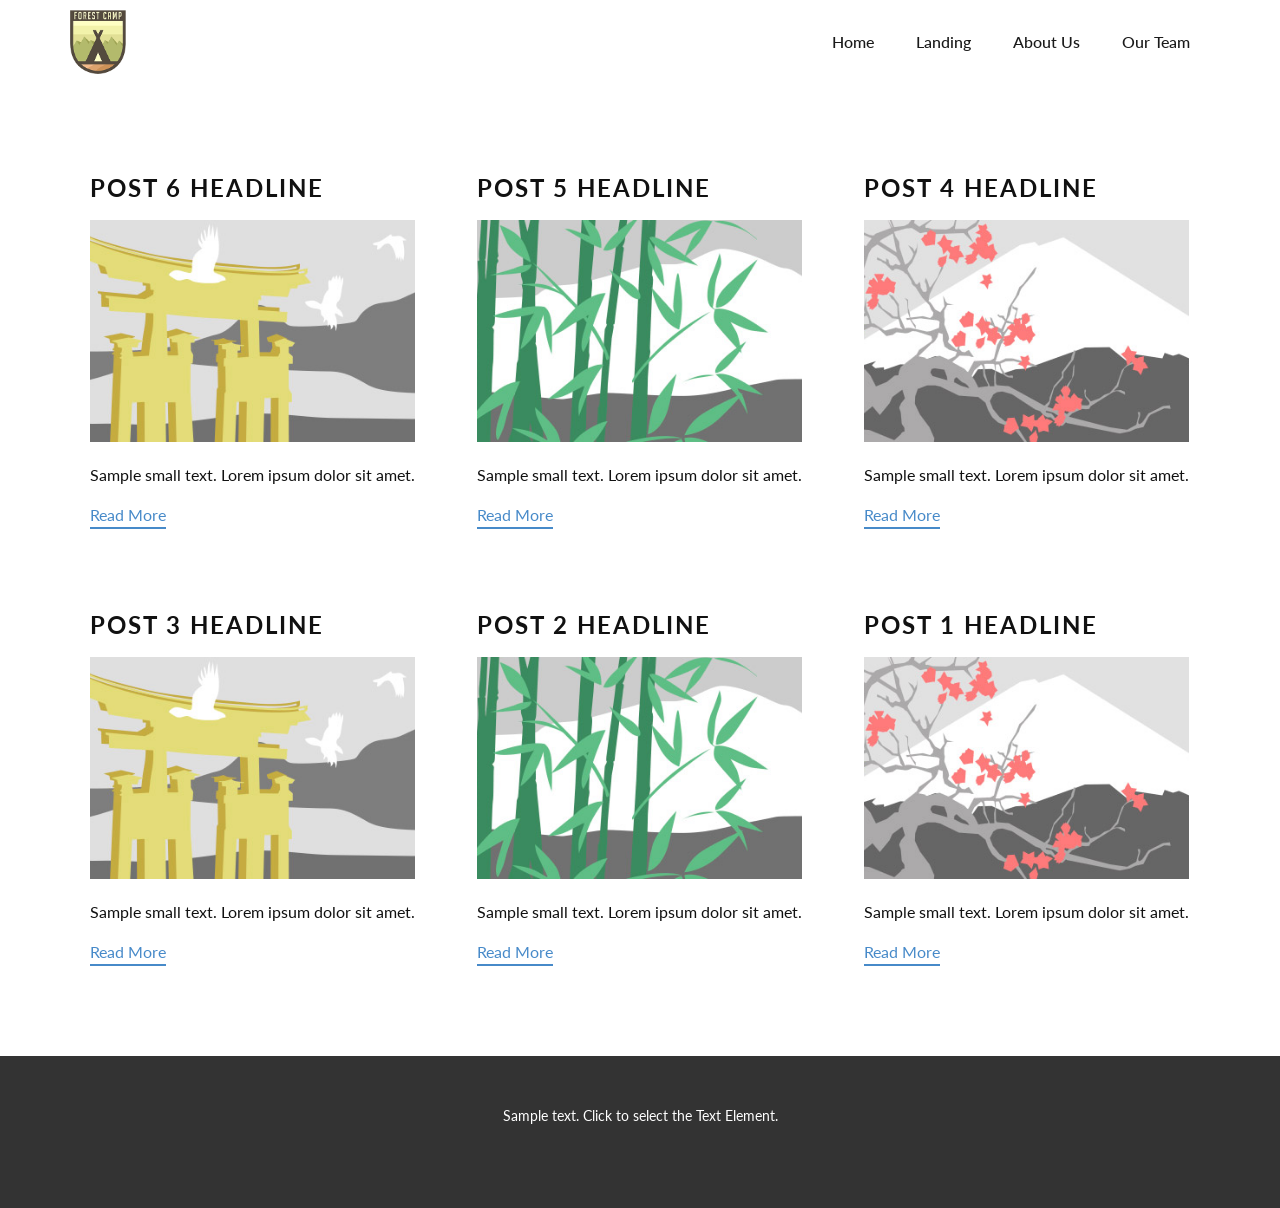
<file: blog/blog.html>
<!DOCTYPE html>
<html style="font-size: 16px;" lang="en"><head>
    <meta name="viewport" content="width=device-width, initial-scale=1.0">
    <meta charset="utf-8">
    <meta name="keywords" content="">
    <meta name="description" content="">
    <title>Blog</title>
    <link rel="stylesheet" href="../nicepage.css" media="screen">
<link rel="stylesheet" href="../Blog-Template.css" media="screen">
    <script class="u-script" type="text/javascript" src="../jquery.js" defer=""></script>
    <script class="u-script" type="text/javascript" src="../nicepage.js" defer=""></script>
    <meta name="generator" content="Nicepage 8.5.22, nicepage.com">
    
    
    
    <link id="u-page-google-font" rel="stylesheet" href="https://fonts.googleapis.com/css2?display=swap&amp;family=Playfair+Display:ital,wght@0,400;0,500;0,600;0,700;0,800;0,900;1,400;1,500;1,600;1,700;1,800;1,900&amp;family=Lato:ital,wght@0,100;0,300;0,400;0,700;0,900;1,100;1,300;1,400;1,700;1,900">
    <script type="application/ld+json">{
		"@context": "http://schema.org",
		"@type": "Organization",
		"name": "",
		"logo": "images/-.png"
}</script>
    <meta name="theme-color" content="#478ac9">
  <meta data-intl-tel-input-cdn-path="intlTelInput/"></head>
  <body data-path-to-root="../" data-include-products="false" class="u-body u-xl-mode" data-lang="en"><header class="u-clearfix u-header u-header" id="sec-c67f"><div class="u-clearfix u-sheet u-valign-middle u-sheet-1">
        <a href="#" class="u-image u-logo u-image-1" data-image-width="165" data-image-height="188">
          <img src="../images/-.png" class="u-logo-image u-logo-image-1">
        </a>
        <nav class="u-menu u-menu-one-level u-offcanvas u-menu-1" data-responsive-from="MD" role="navigation">
          <div class="menu-collapse" style="font-size: 1rem; letter-spacing: 0px; font-weight: 500;">
            <a class="u-button-style u-custom-active-color u-custom-border u-custom-border-color u-custom-borders u-custom-hover-color u-custom-left-right-menu-spacing u-custom-padding-bottom u-custom-text-active-color u-custom-text-color u-custom-text-hover-color u-custom-top-bottom-menu-spacing u-hamburger-link u-nav-link u-text-active-palette-1-base u-text-hover-palette-2-base" href="#" tabindex="-1" aria-label="Open menu" aria-controls="5447">
              <svg class="u-svg-link" viewBox="0 0 24 24"><use xlink:href="#menu-hamburger"></use></svg>
              <svg class="u-svg-content" version="1.1" id="menu-hamburger" viewBox="0 0 16 16" x="0px" y="0px" xmlns:xlink="http://www.w3.org/1999/xlink" xmlns="http://www.w3.org/2000/svg"><g><rect y="1" width="16" height="2"></rect><rect y="7" width="16" height="2"></rect><rect y="13" width="16" height="2"></rect>
</g></svg>
            </a>
          </div>
          <div class="u-custom-menu u-nav-container">
            <ul class="u-nav u-spacing-2 u-unstyled u-nav-1" role="menubar"><li class="u-nav-item" role="none"><a class="u-active-grey-5 u-button-style u-hover-grey-10 u-nav-link u-text-active-grey-90 u-text-grey-90 u-text-hover-grey-90 u-nav-link-2" href="#" tabindex="-1" role="menuitem" aria-haspopup="true" aria-expanded="false">Home</a>
</li><li class="u-nav-item" role="none"><a class="u-active-grey-5 u-button-style u-hover-grey-10 u-nav-link u-text-active-grey-90 u-text-grey-90 u-text-hover-grey-90 u-nav-link-2" href="#" tabindex="-1" role="menuitem">Landing</a>
</li><li class="u-nav-item" role="none"><a class="u-active-grey-5 u-button-style u-hover-grey-10 u-nav-link u-text-active-grey-90 u-text-grey-90 u-text-hover-grey-90 u-nav-link-2" href="#" tabindex="-1" role="menuitem">About Us</a>
</li><li class="u-nav-item" role="none"><a class="u-active-grey-5 u-button-style u-hover-grey-10 u-nav-link u-text-active-grey-90 u-text-grey-90 u-text-hover-grey-90 u-nav-link-2" href="#" tabindex="-1" role="menuitem">Our Team</a>
</li></ul>
          </div>
          <div class="u-custom-menu u-nav-container-collapse" id="5447" role="region" aria-label="Menu panel">
            <div class="u-black u-container-style u-inner-container-layout u-opacity u-opacity-95 u-sidenav">
              <div class="u-inner-container-layout u-sidenav-overflow">
                <div class="u-menu-close" tabindex="-1" aria-label="Close menu"></div>
                <ul class="u-align-center u-nav u-popupmenu-items u-unstyled u-nav-2"><li class="u-nav-item"><a class="u-button-style u-nav-link" href="#">Home</a>
</li><li class="u-nav-item"><a class="u-button-style u-nav-link" href="#">Landing</a>
</li><li class="u-nav-item"><a class="u-button-style u-nav-link" href="#">About Us</a>
</li><li class="u-nav-item"><a class="u-button-style u-nav-link" href="#">Our Team</a>
</li></ul>
              </div>
            </div>
            <div class="u-black u-menu-overlay u-opacity u-opacity-70"></div>
          </div>
          <style class="menu-style">@media (max-width: 939px) {
                    [data-responsive-from="MD"] .u-nav-container {
                        display: none;
                    }
                    [data-responsive-from="MD"] .menu-collapse {
                        display: block;
                    }
                }</style>
        </nav>
      </div></header>
    <section class="u-clearfix u-section-1" id="block-2">
      <div class="u-clearfix u-sheet u-valign-middle u-sheet-1"><!--blog--><!--blog_options_json--><!--{"type":"Recent","source":"","tags":"","count":""}--><!--/blog_options_json-->
        <div class="u-blog u-expanded-width u-repeater u-repeater-1" data-blog-id="blog-1"><!--blog_post-->
          <div class="u-blog-post u-container-style u-repeater-item u-white u-repeater-item-1">
            <div class="u-container-layout u-similar-container u-valign-top u-container-layout-1"><!--blog_post_header-->
              <h4 class="u-blog-control u-text u-text-1">
                <a class="u-post-header-link" href="../blog/post-5.html">Post 6 Headline</a>
              </h4><!--/blog_post_header--><!--blog_post_image-->
              <img alt="" class="u-blog-control u-expanded-width u-image u-image-default u-image-1" src="../images/8ad73f3c.jpeg" data-href="../blog/post-5.html"><!--/blog_post_image--><!--blog_post_content-->
              <div class="u-blog-control u-post-content u-text u-text-2 fr-view">Sample small text. Lorem ipsum dolor sit amet.</div><!--/blog_post_content--><!--blog_post_readmore-->
              <a href="../blog/post-5.html" class="u-blog-control u-border-2 u-border-palette-1-base u-btn u-btn-rectangle u-button-style u-none u-btn-1"><!--blog_post_readmore_content--><!--options_json--><!--{"content":"","defaultValue":"Read More"}--><!--/options_json-->Read More<!--/blog_post_readmore_content--></a><!--/blog_post_readmore-->
            </div>
          </div><div class="u-blog-post u-container-style u-repeater-item u-video-cover u-white">
            <div class="u-container-layout u-similar-container u-valign-top u-container-layout-2"><!--blog_post_header-->
              <h4 class="u-blog-control u-text u-text-3">
                <a class="u-post-header-link" href="../blog/post-4.html">Post 5 Headline</a>
              </h4><!--/blog_post_header--><!--blog_post_image-->
              <img alt="" class="u-blog-control u-expanded-width u-image u-image-default u-image-2" src="../images/68f64b9d.jpeg" data-href="../blog/post-4.html"><!--/blog_post_image--><!--blog_post_content-->
              <div class="u-blog-control u-post-content u-text u-text-4 fr-view">Sample small text. Lorem ipsum dolor sit amet.</div><!--/blog_post_content--><!--blog_post_readmore-->
              <a href="../blog/post-4.html" class="u-blog-control u-border-2 u-border-palette-1-base u-btn u-btn-rectangle u-button-style u-none u-btn-2"><!--blog_post_readmore_content--><!--options_json--><!--{"content":"","defaultValue":"Read More"}--><!--/options_json-->Read More<!--/blog_post_readmore_content--></a><!--/blog_post_readmore-->
            </div>
          </div><div class="u-blog-post u-container-style u-repeater-item u-video-cover u-white">
            <div class="u-container-layout u-similar-container u-valign-top u-container-layout-3"><!--blog_post_header-->
              <h4 class="u-blog-control u-text u-text-5">
                <a class="u-post-header-link" href="../blog/post-3.html">Post 4 Headline</a>
              </h4><!--/blog_post_header--><!--blog_post_image-->
              <img alt="" class="u-blog-control u-expanded-width u-image u-image-default u-image-3" src="../images/0fd3416c.jpeg" data-href="../blog/post-3.html"><!--/blog_post_image--><!--blog_post_content-->
              <div class="u-blog-control u-post-content u-text u-text-6 fr-view">Sample small text. Lorem ipsum dolor sit amet.</div><!--/blog_post_content--><!--blog_post_readmore-->
              <a href="../blog/post-3.html" class="u-blog-control u-border-2 u-border-palette-1-base u-btn u-btn-rectangle u-button-style u-none u-btn-3"><!--blog_post_readmore_content--><!--options_json--><!--{"content":"","defaultValue":"Read More"}--><!--/options_json-->Read More<!--/blog_post_readmore_content--></a><!--/blog_post_readmore-->
            </div>
          </div><div class="u-blog-post u-container-style u-repeater-item u-white u-repeater-item-1">
            <div class="u-container-layout u-similar-container u-valign-top u-container-layout-1"><!--blog_post_header-->
              <h4 class="u-blog-control u-text u-text-1">
                <a class="u-post-header-link" href="../blog/post-2.html">Post 3 Headline</a>
              </h4><!--/blog_post_header--><!--blog_post_image-->
              <img alt="" class="u-blog-control u-expanded-width u-image u-image-default u-image-1" src="../images/8ad73f3c.jpeg" data-href="../blog/post-2.html"><!--/blog_post_image--><!--blog_post_content-->
              <div class="u-blog-control u-post-content u-text u-text-2 fr-view">Sample small text. Lorem ipsum dolor sit amet.</div><!--/blog_post_content--><!--blog_post_readmore-->
              <a href="../blog/post-2.html" class="u-blog-control u-border-2 u-border-palette-1-base u-btn u-btn-rectangle u-button-style u-none u-btn-1"><!--blog_post_readmore_content--><!--options_json--><!--{"content":"","defaultValue":"Read More"}--><!--/options_json-->Read More<!--/blog_post_readmore_content--></a><!--/blog_post_readmore-->
            </div>
          </div><div class="u-blog-post u-container-style u-repeater-item u-video-cover u-white">
            <div class="u-container-layout u-similar-container u-valign-top u-container-layout-2"><!--blog_post_header-->
              <h4 class="u-blog-control u-text u-text-3">
                <a class="u-post-header-link" href="../blog/post-1.html">Post 2 Headline</a>
              </h4><!--/blog_post_header--><!--blog_post_image-->
              <img alt="" class="u-blog-control u-expanded-width u-image u-image-default u-image-2" src="../images/68f64b9d.jpeg" data-href="../blog/post-1.html"><!--/blog_post_image--><!--blog_post_content-->
              <div class="u-blog-control u-post-content u-text u-text-4 fr-view">Sample small text. Lorem ipsum dolor sit amet.</div><!--/blog_post_content--><!--blog_post_readmore-->
              <a href="../blog/post-1.html" class="u-blog-control u-border-2 u-border-palette-1-base u-btn u-btn-rectangle u-button-style u-none u-btn-2"><!--blog_post_readmore_content--><!--options_json--><!--{"content":"","defaultValue":"Read More"}--><!--/options_json-->Read More<!--/blog_post_readmore_content--></a><!--/blog_post_readmore-->
            </div>
          </div><div class="u-blog-post u-container-style u-repeater-item u-video-cover u-white">
            <div class="u-container-layout u-similar-container u-valign-top u-container-layout-3"><!--blog_post_header-->
              <h4 class="u-blog-control u-text u-text-5">
                <a class="u-post-header-link" href="../blog/post.html">Post 1 Headline</a>
              </h4><!--/blog_post_header--><!--blog_post_image-->
              <img alt="" class="u-blog-control u-expanded-width u-image u-image-default u-image-3" src="../images/0fd3416c.jpeg" data-href="../blog/post.html"><!--/blog_post_image--><!--blog_post_content-->
              <div class="u-blog-control u-post-content u-text u-text-6 fr-view">Sample small text. Lorem ipsum dolor sit amet.</div><!--/blog_post_content--><!--blog_post_readmore-->
              <a href="../blog/post.html" class="u-blog-control u-border-2 u-border-palette-1-base u-btn u-btn-rectangle u-button-style u-none u-btn-3"><!--blog_post_readmore_content--><!--options_json--><!--{"content":"","defaultValue":"Read More"}--><!--/options_json-->Read More<!--/blog_post_readmore_content--></a><!--/blog_post_readmore-->
            </div>
          </div><!--/blog_post--><!--blog_post-->
          <!--/blog_post--><!--blog_post-->
          <!--/blog_post-->
        </div><!--/blog-->
      </div>
    </section>
    
    
    
    <footer class="u-align-center u-clearfix u-container-align-center u-footer u-grey-80 u-footer" id="sec-b7f2"><div class="u-clearfix u-sheet u-sheet-1">
        <p class="u-small-text u-text u-text-variant u-text-1">Sample text. Click to select the Text Element.</p>
      </div></footer>
    <section class="u-backlink u-clearfix u-grey-80"></section>
  
</body></html>
</file>
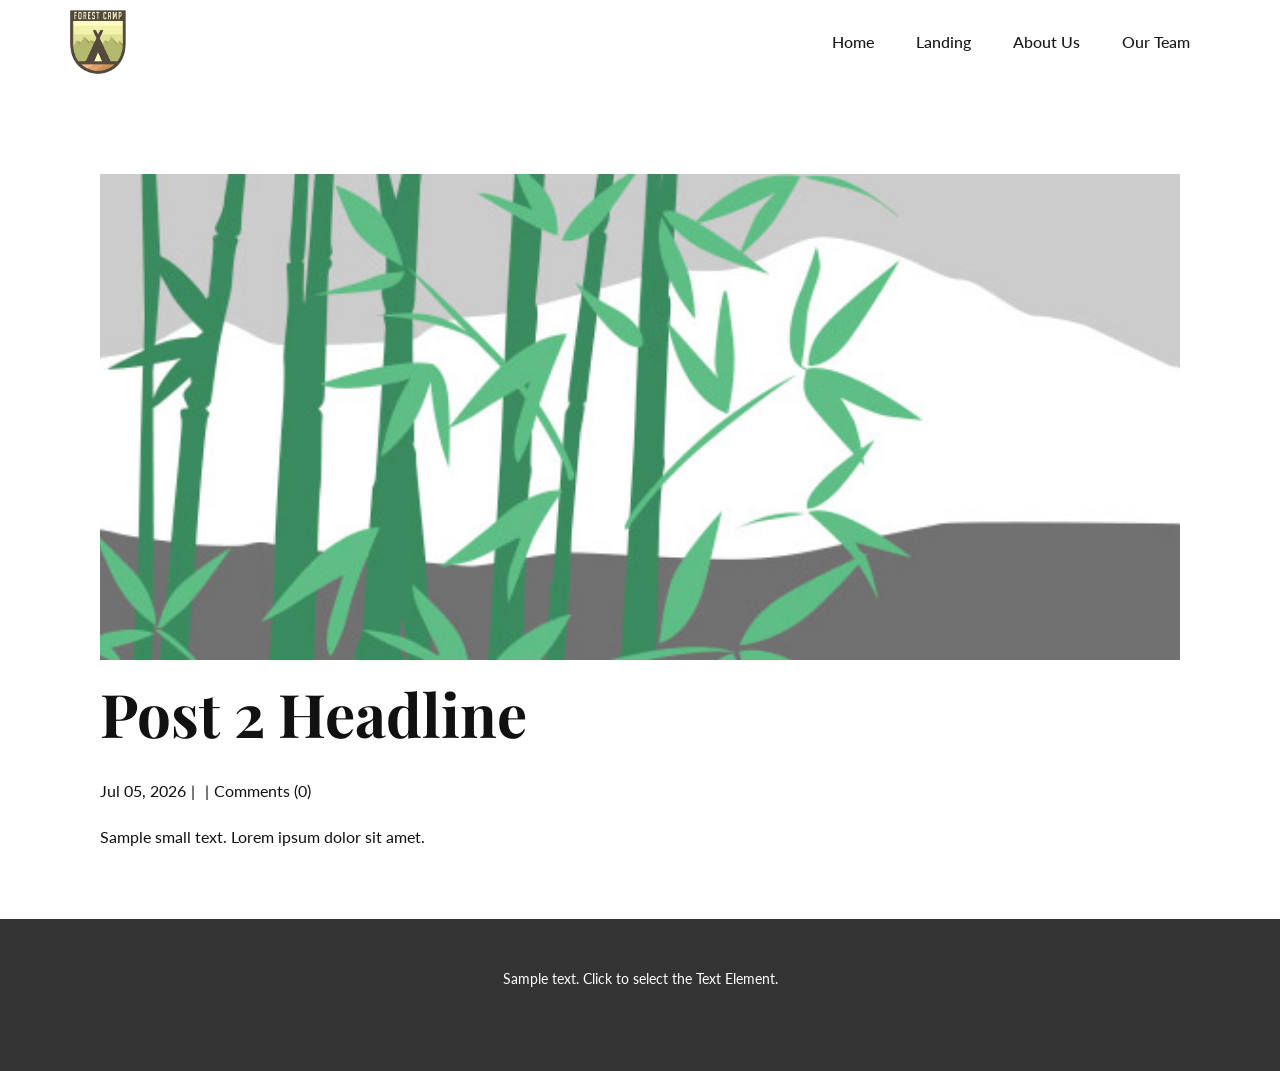
<file: blog/post-1.html>
<!DOCTYPE html>
<html style="font-size: 16px;" lang="en"><head>
    <meta name="viewport" content="width=device-width, initial-scale=1.0">
    <meta charset="utf-8">
    <meta name="keywords" content="Post 1 Headline">
    <meta name="description" content="">
    <title>Post 2 Headline</title>
    <link rel="stylesheet" href="../nicepage.css" media="screen">
<link rel="stylesheet" href="../Post-Template.css" media="screen">
    <script class="u-script" type="text/javascript" src="../jquery.js" defer=""></script>
    <script class="u-script" type="text/javascript" src="../nicepage.js" defer=""></script>
    <meta name="generator" content="Nicepage 8.5.22, nicepage.com">
    
    
    
    <link id="u-page-google-font" rel="stylesheet" href="https://fonts.googleapis.com/css2?display=swap&amp;family=Playfair+Display:ital,wght@0,400;0,500;0,600;0,700;0,800;0,900;1,400;1,500;1,600;1,700;1,800;1,900&amp;family=Lato:ital,wght@0,100;0,300;0,400;0,700;0,900;1,100;1,300;1,400;1,700;1,900">
    <script type="application/ld+json">{
		"@context": "http://schema.org",
		"@type": "Organization",
		"name": "",
		"logo": "images/-.png"
}</script>
    <meta name="theme-color" content="#478ac9">
  <meta data-intl-tel-input-cdn-path="intlTelInput/"></head>
  <body data-path-to-root="./" data-include-products="false" class="u-body u-xl-mode" data-lang="en"><header class="u-clearfix u-header u-header" id="sec-c67f"><div class="u-clearfix u-sheet u-valign-middle u-sheet-1">
        <a href="#" class="u-image u-logo u-image-1" data-image-width="165" data-image-height="188">
          <img src="../images/-.png" class="u-logo-image u-logo-image-1">
        </a>
        <nav class="u-menu u-menu-one-level u-offcanvas u-menu-1" data-responsive-from="MD" role="navigation">
          <div class="menu-collapse" style="font-size: 1rem; letter-spacing: 0px; font-weight: 500;">
            <a class="u-button-style u-custom-active-color u-custom-border u-custom-border-color u-custom-borders u-custom-hover-color u-custom-left-right-menu-spacing u-custom-padding-bottom u-custom-text-active-color u-custom-text-color u-custom-text-hover-color u-custom-top-bottom-menu-spacing u-hamburger-link u-nav-link u-text-active-palette-1-base u-text-hover-palette-2-base" href="#" tabindex="-1" aria-label="Open menu" aria-controls="5447">
              <svg class="u-svg-link" viewBox="0 0 24 24"><use xlink:href="#menu-hamburger"></use></svg>
              <svg class="u-svg-content" version="1.1" id="menu-hamburger" viewBox="0 0 16 16" x="0px" y="0px" xmlns:xlink="http://www.w3.org/1999/xlink" xmlns="http://www.w3.org/2000/svg"><g><rect y="1" width="16" height="2"></rect><rect y="7" width="16" height="2"></rect><rect y="13" width="16" height="2"></rect>
</g></svg>
            </a>
          </div>
          <div class="u-custom-menu u-nav-container">
            <ul class="u-nav u-spacing-2 u-unstyled u-nav-1" role="menubar"><li class="u-nav-item" role="none"><a class="u-active-grey-5 u-button-style u-hover-grey-10 u-nav-link u-text-active-grey-90 u-text-grey-90 u-text-hover-grey-90 u-nav-link-2" href="#" tabindex="-1" role="menuitem" aria-haspopup="true" aria-expanded="false">Home</a>
</li><li class="u-nav-item" role="none"><a class="u-active-grey-5 u-button-style u-hover-grey-10 u-nav-link u-text-active-grey-90 u-text-grey-90 u-text-hover-grey-90 u-nav-link-2" href="#" tabindex="-1" role="menuitem">Landing</a>
</li><li class="u-nav-item" role="none"><a class="u-active-grey-5 u-button-style u-hover-grey-10 u-nav-link u-text-active-grey-90 u-text-grey-90 u-text-hover-grey-90 u-nav-link-2" href="#" tabindex="-1" role="menuitem">About Us</a>
</li><li class="u-nav-item" role="none"><a class="u-active-grey-5 u-button-style u-hover-grey-10 u-nav-link u-text-active-grey-90 u-text-grey-90 u-text-hover-grey-90 u-nav-link-2" href="#" tabindex="-1" role="menuitem">Our Team</a>
</li></ul>
          </div>
          <div class="u-custom-menu u-nav-container-collapse" id="5447" role="region" aria-label="Menu panel">
            <div class="u-black u-container-style u-inner-container-layout u-opacity u-opacity-95 u-sidenav">
              <div class="u-inner-container-layout u-sidenav-overflow">
                <div class="u-menu-close" tabindex="-1" aria-label="Close menu"></div>
                <ul class="u-align-center u-nav u-popupmenu-items u-unstyled u-nav-2"><li class="u-nav-item"><a class="u-button-style u-nav-link" href="#">Home</a>
</li><li class="u-nav-item"><a class="u-button-style u-nav-link" href="#">Landing</a>
</li><li class="u-nav-item"><a class="u-button-style u-nav-link" href="#">About Us</a>
</li><li class="u-nav-item"><a class="u-button-style u-nav-link" href="#">Our Team</a>
</li></ul>
              </div>
            </div>
            <div class="u-black u-menu-overlay u-opacity u-opacity-70"></div>
          </div>
          <style class="menu-style">@media (max-width: 939px) {
                    [data-responsive-from="MD"] .u-nav-container {
                        display: none;
                    }
                    [data-responsive-from="MD"] .menu-collapse {
                        display: block;
                    }
                }</style>
        </nav>
      </div></header>
    <section class="u-align-center u-clearfix u-section-1" id="block-2">
      <div class="u-clearfix u-sheet u-valign-middle-md u-valign-middle-sm u-valign-middle-xs u-sheet-1"><!--post_details--><!--post_details_options_json--><!--{"source":""}--><!--/post_details_options_json--><!--blog_post-->
        <div class="u-container-style u-expanded-width u-post-details u-post-details-1">
          <div class="u-container-layout u-valign-middle u-container-layout-1"><!--blog_post_image-->
            <img alt="" class="u-blog-control u-expanded-width u-image u-image-default u-image-1" src="../images/68f64b9d.jpeg"><!--/blog_post_image--><!--blog_post_header-->
            <h2 class="u-blog-control u-text u-text-1">Post 2 Headline</h2><!--/blog_post_header--><!--blog_post_metadata-->
            <div class="u-blog-control u-metadata u-metadata-1"><!--blog_post_metadata_date--><span class="u-meta-date u-meta-icon">Jul 05, 2026</span><!--/blog_post_metadata_date--><!--blog_post_metadata_category--><span class="u-meta-category u-meta-icon"></span><!--/blog_post_metadata_category--><!--blog_post_metadata_comments--><span class="u-meta-comments u-meta-icon"><!--blog_post_metadata_comments_content-->Comments (0)<!--/blog_post_metadata_comments_content--></span><!--/blog_post_metadata_comments-->
            </div><!--/blog_post_metadata--><!--blog_post_content-->
            <div class="u-align-justify u-blog-control u-post-content u-text u-text-2 fr-view">
  <p>Sample small text. Lorem ipsum dolor sit amet.</p>
  </div><!--/blog_post_content-->
          </div>
        </div><!--/blog_post--><!--/post_details-->
      </div>
    </section>
    
    
    
    <footer class="u-align-center u-clearfix u-container-align-center u-footer u-grey-80 u-footer" id="sec-b7f2"><div class="u-clearfix u-sheet u-sheet-1">
        <p class="u-small-text u-text u-text-variant u-text-1">Sample text. Click to select the Text Element.</p>
      </div></footer>
    <section class="u-backlink u-clearfix u-grey-80"></section>
  
</body></html>
</file>
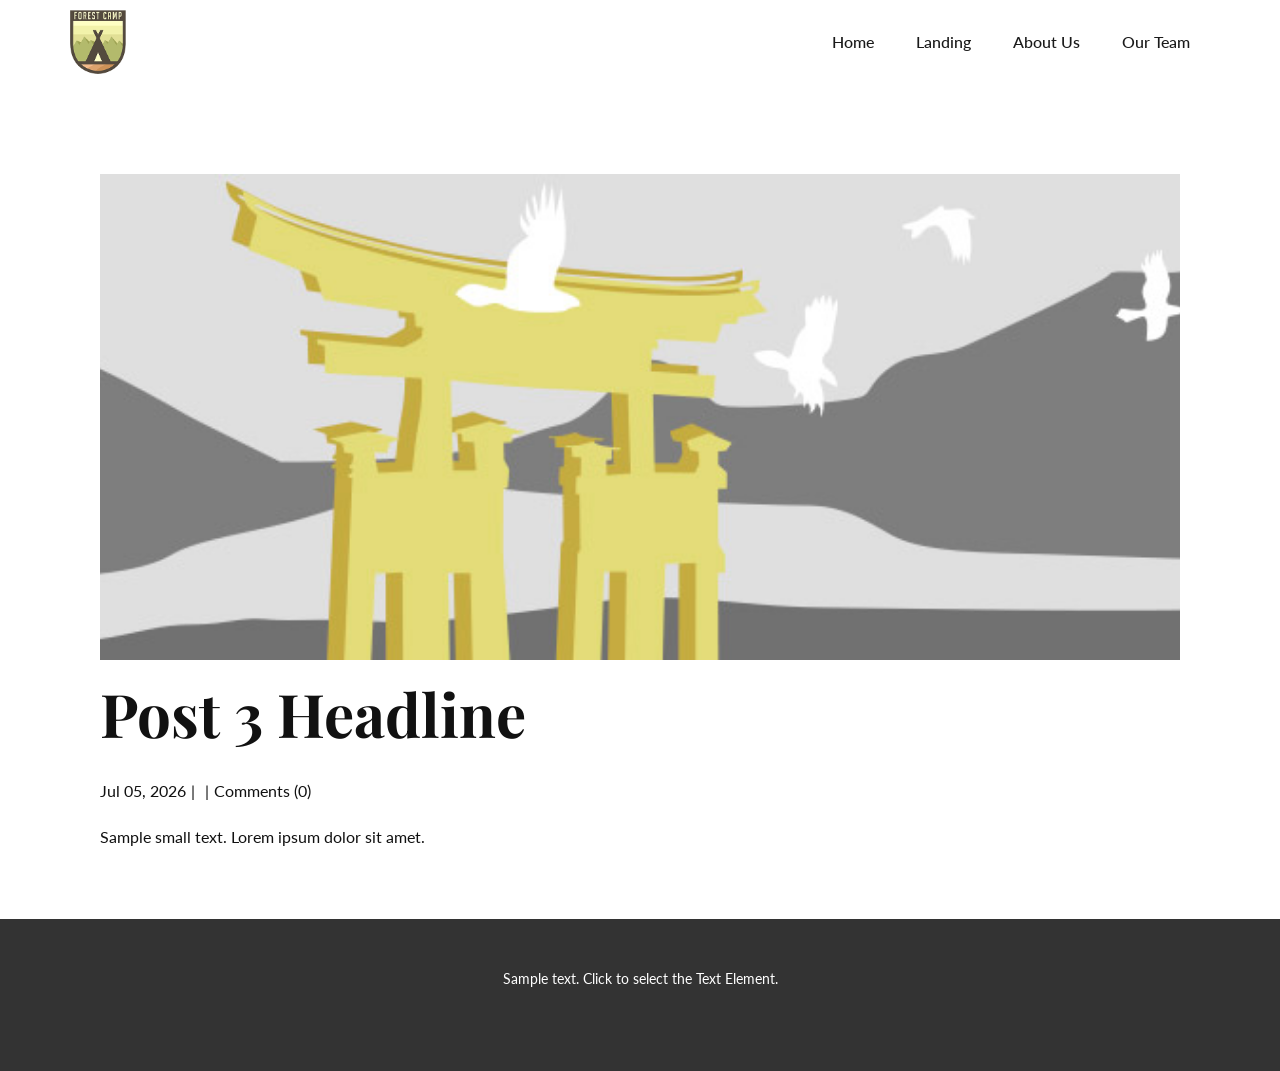
<file: blog/post-2.html>
<!DOCTYPE html>
<html style="font-size: 16px;" lang="en"><head>
    <meta name="viewport" content="width=device-width, initial-scale=1.0">
    <meta charset="utf-8">
    <meta name="keywords" content="Post 1 Headline">
    <meta name="description" content="">
    <title>Post 3 Headline</title>
    <link rel="stylesheet" href="../nicepage.css" media="screen">
<link rel="stylesheet" href="../Post-Template.css" media="screen">
    <script class="u-script" type="text/javascript" src="../jquery.js" defer=""></script>
    <script class="u-script" type="text/javascript" src="../nicepage.js" defer=""></script>
    <meta name="generator" content="Nicepage 8.5.22, nicepage.com">
    
    
    
    <link id="u-page-google-font" rel="stylesheet" href="https://fonts.googleapis.com/css2?display=swap&amp;family=Playfair+Display:ital,wght@0,400;0,500;0,600;0,700;0,800;0,900;1,400;1,500;1,600;1,700;1,800;1,900&amp;family=Lato:ital,wght@0,100;0,300;0,400;0,700;0,900;1,100;1,300;1,400;1,700;1,900">
    <script type="application/ld+json">{
		"@context": "http://schema.org",
		"@type": "Organization",
		"name": "",
		"logo": "images/-.png"
}</script>
    <meta name="theme-color" content="#478ac9">
  <meta data-intl-tel-input-cdn-path="intlTelInput/"></head>
  <body data-path-to-root="./" data-include-products="false" class="u-body u-xl-mode" data-lang="en"><header class="u-clearfix u-header u-header" id="sec-c67f"><div class="u-clearfix u-sheet u-valign-middle u-sheet-1">
        <a href="#" class="u-image u-logo u-image-1" data-image-width="165" data-image-height="188">
          <img src="../images/-.png" class="u-logo-image u-logo-image-1">
        </a>
        <nav class="u-menu u-menu-one-level u-offcanvas u-menu-1" data-responsive-from="MD" role="navigation">
          <div class="menu-collapse" style="font-size: 1rem; letter-spacing: 0px; font-weight: 500;">
            <a class="u-button-style u-custom-active-color u-custom-border u-custom-border-color u-custom-borders u-custom-hover-color u-custom-left-right-menu-spacing u-custom-padding-bottom u-custom-text-active-color u-custom-text-color u-custom-text-hover-color u-custom-top-bottom-menu-spacing u-hamburger-link u-nav-link u-text-active-palette-1-base u-text-hover-palette-2-base" href="#" tabindex="-1" aria-label="Open menu" aria-controls="5447">
              <svg class="u-svg-link" viewBox="0 0 24 24"><use xlink:href="#menu-hamburger"></use></svg>
              <svg class="u-svg-content" version="1.1" id="menu-hamburger" viewBox="0 0 16 16" x="0px" y="0px" xmlns:xlink="http://www.w3.org/1999/xlink" xmlns="http://www.w3.org/2000/svg"><g><rect y="1" width="16" height="2"></rect><rect y="7" width="16" height="2"></rect><rect y="13" width="16" height="2"></rect>
</g></svg>
            </a>
          </div>
          <div class="u-custom-menu u-nav-container">
            <ul class="u-nav u-spacing-2 u-unstyled u-nav-1" role="menubar"><li class="u-nav-item" role="none"><a class="u-active-grey-5 u-button-style u-hover-grey-10 u-nav-link u-text-active-grey-90 u-text-grey-90 u-text-hover-grey-90 u-nav-link-2" href="#" tabindex="-1" role="menuitem" aria-haspopup="true" aria-expanded="false">Home</a>
</li><li class="u-nav-item" role="none"><a class="u-active-grey-5 u-button-style u-hover-grey-10 u-nav-link u-text-active-grey-90 u-text-grey-90 u-text-hover-grey-90 u-nav-link-2" href="#" tabindex="-1" role="menuitem">Landing</a>
</li><li class="u-nav-item" role="none"><a class="u-active-grey-5 u-button-style u-hover-grey-10 u-nav-link u-text-active-grey-90 u-text-grey-90 u-text-hover-grey-90 u-nav-link-2" href="#" tabindex="-1" role="menuitem">About Us</a>
</li><li class="u-nav-item" role="none"><a class="u-active-grey-5 u-button-style u-hover-grey-10 u-nav-link u-text-active-grey-90 u-text-grey-90 u-text-hover-grey-90 u-nav-link-2" href="#" tabindex="-1" role="menuitem">Our Team</a>
</li></ul>
          </div>
          <div class="u-custom-menu u-nav-container-collapse" id="5447" role="region" aria-label="Menu panel">
            <div class="u-black u-container-style u-inner-container-layout u-opacity u-opacity-95 u-sidenav">
              <div class="u-inner-container-layout u-sidenav-overflow">
                <div class="u-menu-close" tabindex="-1" aria-label="Close menu"></div>
                <ul class="u-align-center u-nav u-popupmenu-items u-unstyled u-nav-2"><li class="u-nav-item"><a class="u-button-style u-nav-link" href="#">Home</a>
</li><li class="u-nav-item"><a class="u-button-style u-nav-link" href="#">Landing</a>
</li><li class="u-nav-item"><a class="u-button-style u-nav-link" href="#">About Us</a>
</li><li class="u-nav-item"><a class="u-button-style u-nav-link" href="#">Our Team</a>
</li></ul>
              </div>
            </div>
            <div class="u-black u-menu-overlay u-opacity u-opacity-70"></div>
          </div>
          <style class="menu-style">@media (max-width: 939px) {
                    [data-responsive-from="MD"] .u-nav-container {
                        display: none;
                    }
                    [data-responsive-from="MD"] .menu-collapse {
                        display: block;
                    }
                }</style>
        </nav>
      </div></header>
    <section class="u-align-center u-clearfix u-section-1" id="block-2">
      <div class="u-clearfix u-sheet u-valign-middle-md u-valign-middle-sm u-valign-middle-xs u-sheet-1"><!--post_details--><!--post_details_options_json--><!--{"source":""}--><!--/post_details_options_json--><!--blog_post-->
        <div class="u-container-style u-expanded-width u-post-details u-post-details-1">
          <div class="u-container-layout u-valign-middle u-container-layout-1"><!--blog_post_image-->
            <img alt="" class="u-blog-control u-expanded-width u-image u-image-default u-image-1" src="../images/8ad73f3c.jpeg"><!--/blog_post_image--><!--blog_post_header-->
            <h2 class="u-blog-control u-text u-text-1">Post 3 Headline</h2><!--/blog_post_header--><!--blog_post_metadata-->
            <div class="u-blog-control u-metadata u-metadata-1"><!--blog_post_metadata_date--><span class="u-meta-date u-meta-icon">Jul 05, 2026</span><!--/blog_post_metadata_date--><!--blog_post_metadata_category--><span class="u-meta-category u-meta-icon"></span><!--/blog_post_metadata_category--><!--blog_post_metadata_comments--><span class="u-meta-comments u-meta-icon"><!--blog_post_metadata_comments_content-->Comments (0)<!--/blog_post_metadata_comments_content--></span><!--/blog_post_metadata_comments-->
            </div><!--/blog_post_metadata--><!--blog_post_content-->
            <div class="u-align-justify u-blog-control u-post-content u-text u-text-2 fr-view">
  <p>Sample small text. Lorem ipsum dolor sit amet.</p>
  </div><!--/blog_post_content-->
          </div>
        </div><!--/blog_post--><!--/post_details-->
      </div>
    </section>
    
    
    
    <footer class="u-align-center u-clearfix u-container-align-center u-footer u-grey-80 u-footer" id="sec-b7f2"><div class="u-clearfix u-sheet u-sheet-1">
        <p class="u-small-text u-text u-text-variant u-text-1">Sample text. Click to select the Text Element.</p>
      </div></footer>
    <section class="u-backlink u-clearfix u-grey-80"></section>
  
</body></html>
</file>
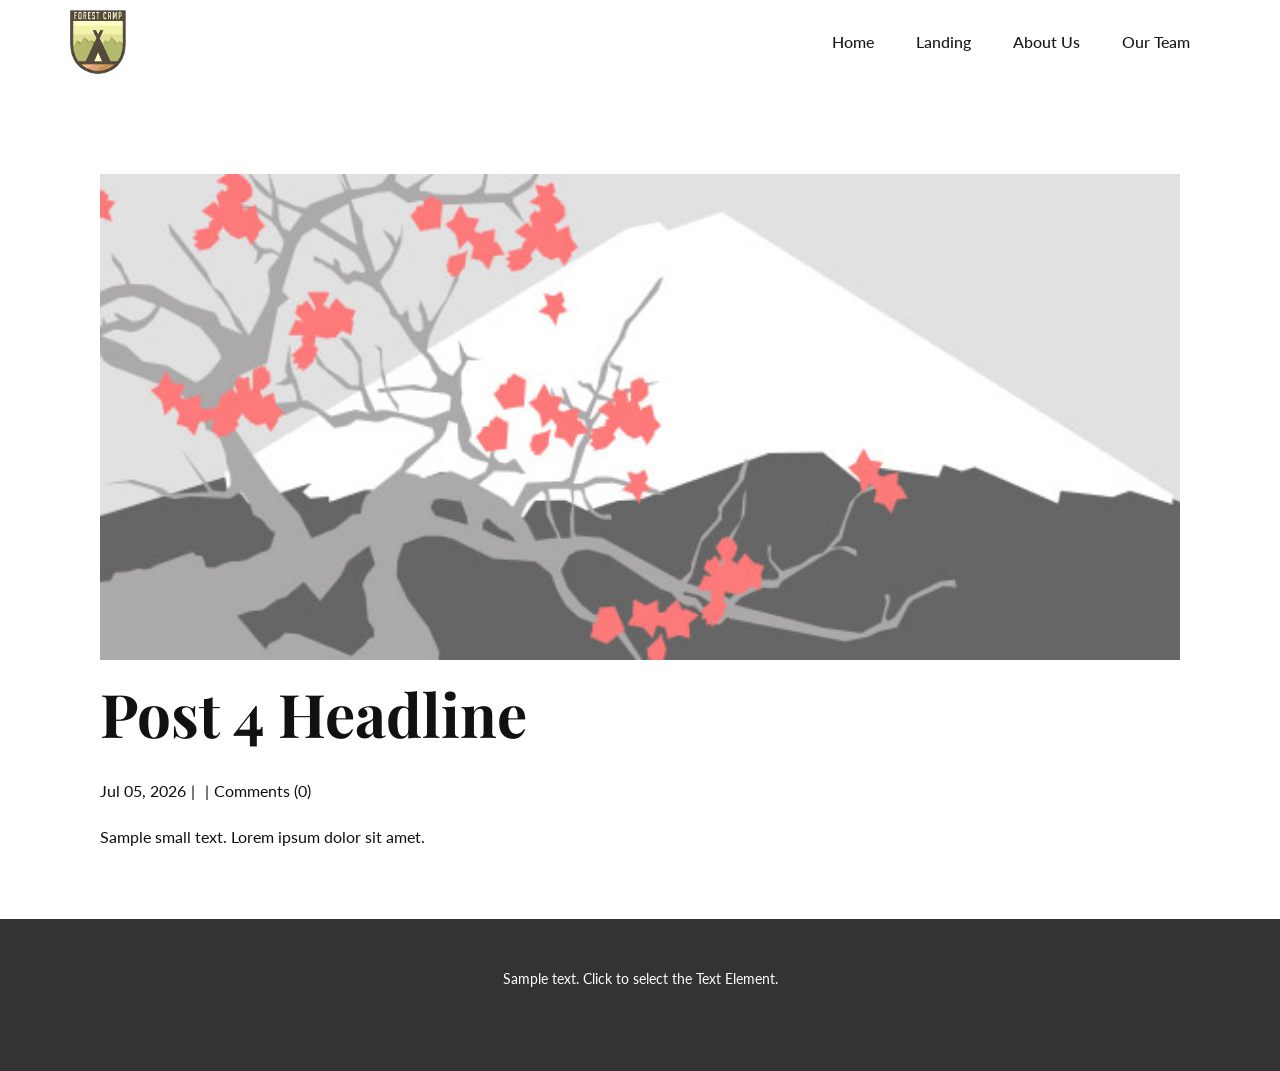
<file: blog/post-3.html>
<!DOCTYPE html>
<html style="font-size: 16px;" lang="en"><head>
    <meta name="viewport" content="width=device-width, initial-scale=1.0">
    <meta charset="utf-8">
    <meta name="keywords" content="Post 1 Headline">
    <meta name="description" content="">
    <title>Post 4 Headline</title>
    <link rel="stylesheet" href="../nicepage.css" media="screen">
<link rel="stylesheet" href="../Post-Template.css" media="screen">
    <script class="u-script" type="text/javascript" src="../jquery.js" defer=""></script>
    <script class="u-script" type="text/javascript" src="../nicepage.js" defer=""></script>
    <meta name="generator" content="Nicepage 8.5.22, nicepage.com">
    
    
    
    <link id="u-page-google-font" rel="stylesheet" href="https://fonts.googleapis.com/css2?display=swap&amp;family=Playfair+Display:ital,wght@0,400;0,500;0,600;0,700;0,800;0,900;1,400;1,500;1,600;1,700;1,800;1,900&amp;family=Lato:ital,wght@0,100;0,300;0,400;0,700;0,900;1,100;1,300;1,400;1,700;1,900">
    <script type="application/ld+json">{
		"@context": "http://schema.org",
		"@type": "Organization",
		"name": "",
		"logo": "images/-.png"
}</script>
    <meta name="theme-color" content="#478ac9">
  <meta data-intl-tel-input-cdn-path="intlTelInput/"></head>
  <body data-path-to-root="./" data-include-products="false" class="u-body u-xl-mode" data-lang="en"><header class="u-clearfix u-header u-header" id="sec-c67f"><div class="u-clearfix u-sheet u-valign-middle u-sheet-1">
        <a href="#" class="u-image u-logo u-image-1" data-image-width="165" data-image-height="188">
          <img src="../images/-.png" class="u-logo-image u-logo-image-1">
        </a>
        <nav class="u-menu u-menu-one-level u-offcanvas u-menu-1" data-responsive-from="MD" role="navigation">
          <div class="menu-collapse" style="font-size: 1rem; letter-spacing: 0px; font-weight: 500;">
            <a class="u-button-style u-custom-active-color u-custom-border u-custom-border-color u-custom-borders u-custom-hover-color u-custom-left-right-menu-spacing u-custom-padding-bottom u-custom-text-active-color u-custom-text-color u-custom-text-hover-color u-custom-top-bottom-menu-spacing u-hamburger-link u-nav-link u-text-active-palette-1-base u-text-hover-palette-2-base" href="#" tabindex="-1" aria-label="Open menu" aria-controls="5447">
              <svg class="u-svg-link" viewBox="0 0 24 24"><use xlink:href="#menu-hamburger"></use></svg>
              <svg class="u-svg-content" version="1.1" id="menu-hamburger" viewBox="0 0 16 16" x="0px" y="0px" xmlns:xlink="http://www.w3.org/1999/xlink" xmlns="http://www.w3.org/2000/svg"><g><rect y="1" width="16" height="2"></rect><rect y="7" width="16" height="2"></rect><rect y="13" width="16" height="2"></rect>
</g></svg>
            </a>
          </div>
          <div class="u-custom-menu u-nav-container">
            <ul class="u-nav u-spacing-2 u-unstyled u-nav-1" role="menubar"><li class="u-nav-item" role="none"><a class="u-active-grey-5 u-button-style u-hover-grey-10 u-nav-link u-text-active-grey-90 u-text-grey-90 u-text-hover-grey-90 u-nav-link-2" href="#" tabindex="-1" role="menuitem" aria-haspopup="true" aria-expanded="false">Home</a>
</li><li class="u-nav-item" role="none"><a class="u-active-grey-5 u-button-style u-hover-grey-10 u-nav-link u-text-active-grey-90 u-text-grey-90 u-text-hover-grey-90 u-nav-link-2" href="#" tabindex="-1" role="menuitem">Landing</a>
</li><li class="u-nav-item" role="none"><a class="u-active-grey-5 u-button-style u-hover-grey-10 u-nav-link u-text-active-grey-90 u-text-grey-90 u-text-hover-grey-90 u-nav-link-2" href="#" tabindex="-1" role="menuitem">About Us</a>
</li><li class="u-nav-item" role="none"><a class="u-active-grey-5 u-button-style u-hover-grey-10 u-nav-link u-text-active-grey-90 u-text-grey-90 u-text-hover-grey-90 u-nav-link-2" href="#" tabindex="-1" role="menuitem">Our Team</a>
</li></ul>
          </div>
          <div class="u-custom-menu u-nav-container-collapse" id="5447" role="region" aria-label="Menu panel">
            <div class="u-black u-container-style u-inner-container-layout u-opacity u-opacity-95 u-sidenav">
              <div class="u-inner-container-layout u-sidenav-overflow">
                <div class="u-menu-close" tabindex="-1" aria-label="Close menu"></div>
                <ul class="u-align-center u-nav u-popupmenu-items u-unstyled u-nav-2"><li class="u-nav-item"><a class="u-button-style u-nav-link" href="#">Home</a>
</li><li class="u-nav-item"><a class="u-button-style u-nav-link" href="#">Landing</a>
</li><li class="u-nav-item"><a class="u-button-style u-nav-link" href="#">About Us</a>
</li><li class="u-nav-item"><a class="u-button-style u-nav-link" href="#">Our Team</a>
</li></ul>
              </div>
            </div>
            <div class="u-black u-menu-overlay u-opacity u-opacity-70"></div>
          </div>
          <style class="menu-style">@media (max-width: 939px) {
                    [data-responsive-from="MD"] .u-nav-container {
                        display: none;
                    }
                    [data-responsive-from="MD"] .menu-collapse {
                        display: block;
                    }
                }</style>
        </nav>
      </div></header>
    <section class="u-align-center u-clearfix u-section-1" id="block-2">
      <div class="u-clearfix u-sheet u-valign-middle-md u-valign-middle-sm u-valign-middle-xs u-sheet-1"><!--post_details--><!--post_details_options_json--><!--{"source":""}--><!--/post_details_options_json--><!--blog_post-->
        <div class="u-container-style u-expanded-width u-post-details u-post-details-1">
          <div class="u-container-layout u-valign-middle u-container-layout-1"><!--blog_post_image-->
            <img alt="" class="u-blog-control u-expanded-width u-image u-image-default u-image-1" src="../images/0fd3416c.jpeg"><!--/blog_post_image--><!--blog_post_header-->
            <h2 class="u-blog-control u-text u-text-1">Post 4 Headline</h2><!--/blog_post_header--><!--blog_post_metadata-->
            <div class="u-blog-control u-metadata u-metadata-1"><!--blog_post_metadata_date--><span class="u-meta-date u-meta-icon">Jul 05, 2026</span><!--/blog_post_metadata_date--><!--blog_post_metadata_category--><span class="u-meta-category u-meta-icon"></span><!--/blog_post_metadata_category--><!--blog_post_metadata_comments--><span class="u-meta-comments u-meta-icon"><!--blog_post_metadata_comments_content-->Comments (0)<!--/blog_post_metadata_comments_content--></span><!--/blog_post_metadata_comments-->
            </div><!--/blog_post_metadata--><!--blog_post_content-->
            <div class="u-align-justify u-blog-control u-post-content u-text u-text-2 fr-view">
  <p>Sample small text. Lorem ipsum dolor sit amet.</p>
  </div><!--/blog_post_content-->
          </div>
        </div><!--/blog_post--><!--/post_details-->
      </div>
    </section>
    
    
    
    <footer class="u-align-center u-clearfix u-container-align-center u-footer u-grey-80 u-footer" id="sec-b7f2"><div class="u-clearfix u-sheet u-sheet-1">
        <p class="u-small-text u-text u-text-variant u-text-1">Sample text. Click to select the Text Element.</p>
      </div></footer>
    <section class="u-backlink u-clearfix u-grey-80"></section>
  
</body></html>
</file>
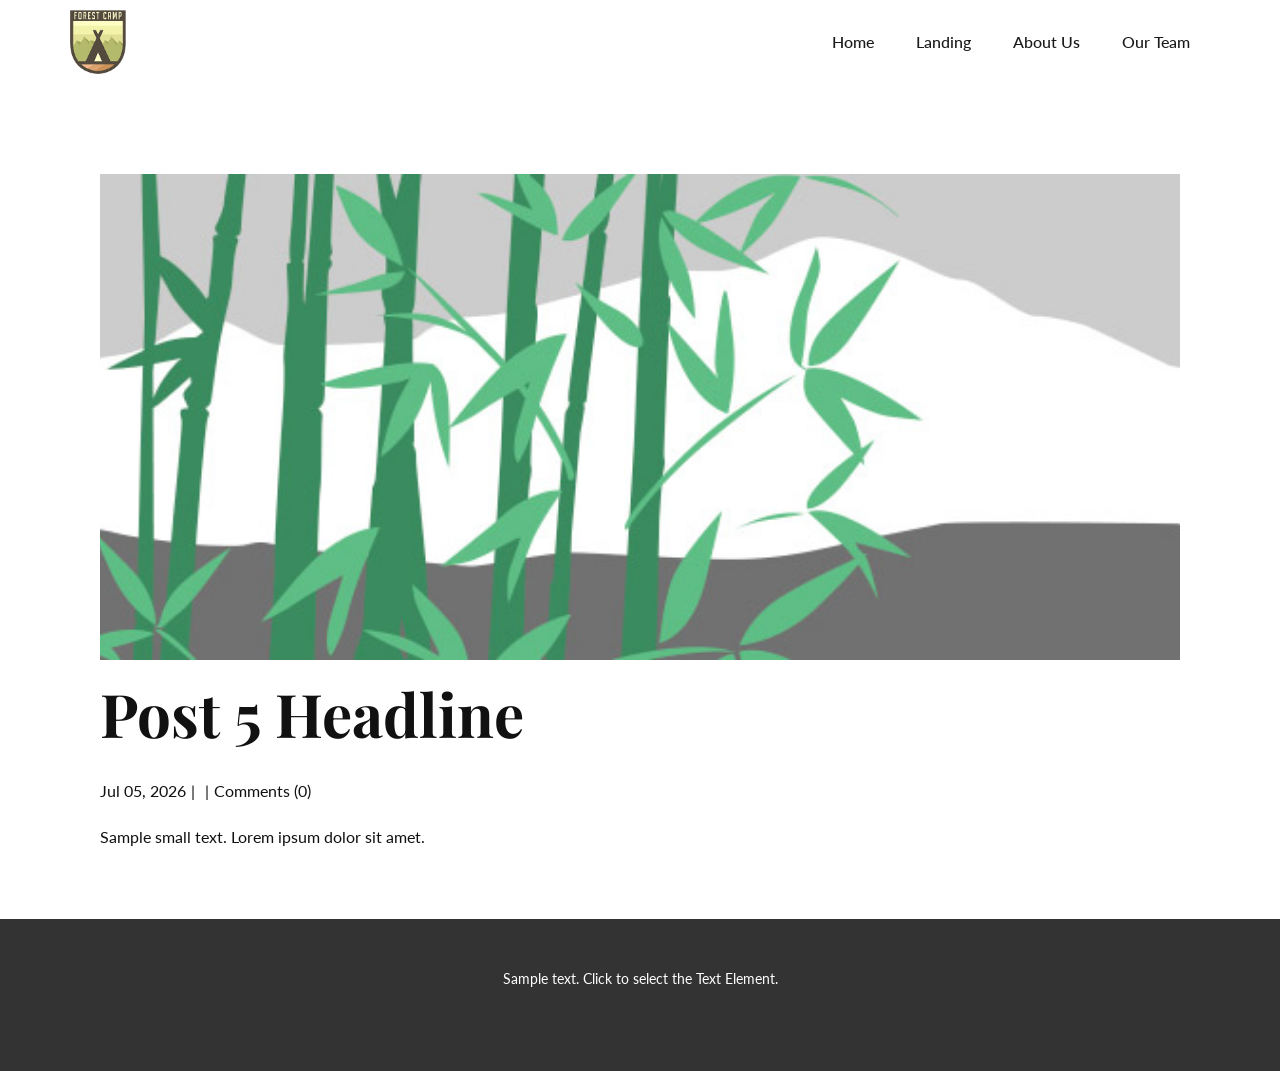
<file: blog/post-4.html>
<!DOCTYPE html>
<html style="font-size: 16px;" lang="en"><head>
    <meta name="viewport" content="width=device-width, initial-scale=1.0">
    <meta charset="utf-8">
    <meta name="keywords" content="Post 1 Headline">
    <meta name="description" content="">
    <title>Post 5 Headline</title>
    <link rel="stylesheet" href="../nicepage.css" media="screen">
<link rel="stylesheet" href="../Post-Template.css" media="screen">
    <script class="u-script" type="text/javascript" src="../jquery.js" defer=""></script>
    <script class="u-script" type="text/javascript" src="../nicepage.js" defer=""></script>
    <meta name="generator" content="Nicepage 8.5.22, nicepage.com">
    
    
    
    <link id="u-page-google-font" rel="stylesheet" href="https://fonts.googleapis.com/css2?display=swap&amp;family=Playfair+Display:ital,wght@0,400;0,500;0,600;0,700;0,800;0,900;1,400;1,500;1,600;1,700;1,800;1,900&amp;family=Lato:ital,wght@0,100;0,300;0,400;0,700;0,900;1,100;1,300;1,400;1,700;1,900">
    <script type="application/ld+json">{
		"@context": "http://schema.org",
		"@type": "Organization",
		"name": "",
		"logo": "images/-.png"
}</script>
    <meta name="theme-color" content="#478ac9">
  <meta data-intl-tel-input-cdn-path="intlTelInput/"></head>
  <body data-path-to-root="./" data-include-products="false" class="u-body u-xl-mode" data-lang="en"><header class="u-clearfix u-header u-header" id="sec-c67f"><div class="u-clearfix u-sheet u-valign-middle u-sheet-1">
        <a href="#" class="u-image u-logo u-image-1" data-image-width="165" data-image-height="188">
          <img src="../images/-.png" class="u-logo-image u-logo-image-1">
        </a>
        <nav class="u-menu u-menu-one-level u-offcanvas u-menu-1" data-responsive-from="MD" role="navigation">
          <div class="menu-collapse" style="font-size: 1rem; letter-spacing: 0px; font-weight: 500;">
            <a class="u-button-style u-custom-active-color u-custom-border u-custom-border-color u-custom-borders u-custom-hover-color u-custom-left-right-menu-spacing u-custom-padding-bottom u-custom-text-active-color u-custom-text-color u-custom-text-hover-color u-custom-top-bottom-menu-spacing u-hamburger-link u-nav-link u-text-active-palette-1-base u-text-hover-palette-2-base" href="#" tabindex="-1" aria-label="Open menu" aria-controls="5447">
              <svg class="u-svg-link" viewBox="0 0 24 24"><use xlink:href="#menu-hamburger"></use></svg>
              <svg class="u-svg-content" version="1.1" id="menu-hamburger" viewBox="0 0 16 16" x="0px" y="0px" xmlns:xlink="http://www.w3.org/1999/xlink" xmlns="http://www.w3.org/2000/svg"><g><rect y="1" width="16" height="2"></rect><rect y="7" width="16" height="2"></rect><rect y="13" width="16" height="2"></rect>
</g></svg>
            </a>
          </div>
          <div class="u-custom-menu u-nav-container">
            <ul class="u-nav u-spacing-2 u-unstyled u-nav-1" role="menubar"><li class="u-nav-item" role="none"><a class="u-active-grey-5 u-button-style u-hover-grey-10 u-nav-link u-text-active-grey-90 u-text-grey-90 u-text-hover-grey-90 u-nav-link-2" href="#" tabindex="-1" role="menuitem" aria-haspopup="true" aria-expanded="false">Home</a>
</li><li class="u-nav-item" role="none"><a class="u-active-grey-5 u-button-style u-hover-grey-10 u-nav-link u-text-active-grey-90 u-text-grey-90 u-text-hover-grey-90 u-nav-link-2" href="#" tabindex="-1" role="menuitem">Landing</a>
</li><li class="u-nav-item" role="none"><a class="u-active-grey-5 u-button-style u-hover-grey-10 u-nav-link u-text-active-grey-90 u-text-grey-90 u-text-hover-grey-90 u-nav-link-2" href="#" tabindex="-1" role="menuitem">About Us</a>
</li><li class="u-nav-item" role="none"><a class="u-active-grey-5 u-button-style u-hover-grey-10 u-nav-link u-text-active-grey-90 u-text-grey-90 u-text-hover-grey-90 u-nav-link-2" href="#" tabindex="-1" role="menuitem">Our Team</a>
</li></ul>
          </div>
          <div class="u-custom-menu u-nav-container-collapse" id="5447" role="region" aria-label="Menu panel">
            <div class="u-black u-container-style u-inner-container-layout u-opacity u-opacity-95 u-sidenav">
              <div class="u-inner-container-layout u-sidenav-overflow">
                <div class="u-menu-close" tabindex="-1" aria-label="Close menu"></div>
                <ul class="u-align-center u-nav u-popupmenu-items u-unstyled u-nav-2"><li class="u-nav-item"><a class="u-button-style u-nav-link" href="#">Home</a>
</li><li class="u-nav-item"><a class="u-button-style u-nav-link" href="#">Landing</a>
</li><li class="u-nav-item"><a class="u-button-style u-nav-link" href="#">About Us</a>
</li><li class="u-nav-item"><a class="u-button-style u-nav-link" href="#">Our Team</a>
</li></ul>
              </div>
            </div>
            <div class="u-black u-menu-overlay u-opacity u-opacity-70"></div>
          </div>
          <style class="menu-style">@media (max-width: 939px) {
                    [data-responsive-from="MD"] .u-nav-container {
                        display: none;
                    }
                    [data-responsive-from="MD"] .menu-collapse {
                        display: block;
                    }
                }</style>
        </nav>
      </div></header>
    <section class="u-align-center u-clearfix u-section-1" id="block-2">
      <div class="u-clearfix u-sheet u-valign-middle-md u-valign-middle-sm u-valign-middle-xs u-sheet-1"><!--post_details--><!--post_details_options_json--><!--{"source":""}--><!--/post_details_options_json--><!--blog_post-->
        <div class="u-container-style u-expanded-width u-post-details u-post-details-1">
          <div class="u-container-layout u-valign-middle u-container-layout-1"><!--blog_post_image-->
            <img alt="" class="u-blog-control u-expanded-width u-image u-image-default u-image-1" src="../images/68f64b9d.jpeg"><!--/blog_post_image--><!--blog_post_header-->
            <h2 class="u-blog-control u-text u-text-1">Post 5 Headline</h2><!--/blog_post_header--><!--blog_post_metadata-->
            <div class="u-blog-control u-metadata u-metadata-1"><!--blog_post_metadata_date--><span class="u-meta-date u-meta-icon">Jul 05, 2026</span><!--/blog_post_metadata_date--><!--blog_post_metadata_category--><span class="u-meta-category u-meta-icon"></span><!--/blog_post_metadata_category--><!--blog_post_metadata_comments--><span class="u-meta-comments u-meta-icon"><!--blog_post_metadata_comments_content-->Comments (0)<!--/blog_post_metadata_comments_content--></span><!--/blog_post_metadata_comments-->
            </div><!--/blog_post_metadata--><!--blog_post_content-->
            <div class="u-align-justify u-blog-control u-post-content u-text u-text-2 fr-view">
  <p>Sample small text. Lorem ipsum dolor sit amet.</p>
  </div><!--/blog_post_content-->
          </div>
        </div><!--/blog_post--><!--/post_details-->
      </div>
    </section>
    
    
    
    <footer class="u-align-center u-clearfix u-container-align-center u-footer u-grey-80 u-footer" id="sec-b7f2"><div class="u-clearfix u-sheet u-sheet-1">
        <p class="u-small-text u-text u-text-variant u-text-1">Sample text. Click to select the Text Element.</p>
      </div></footer>
    <section class="u-backlink u-clearfix u-grey-80"></section>
  
</body></html>
</file>
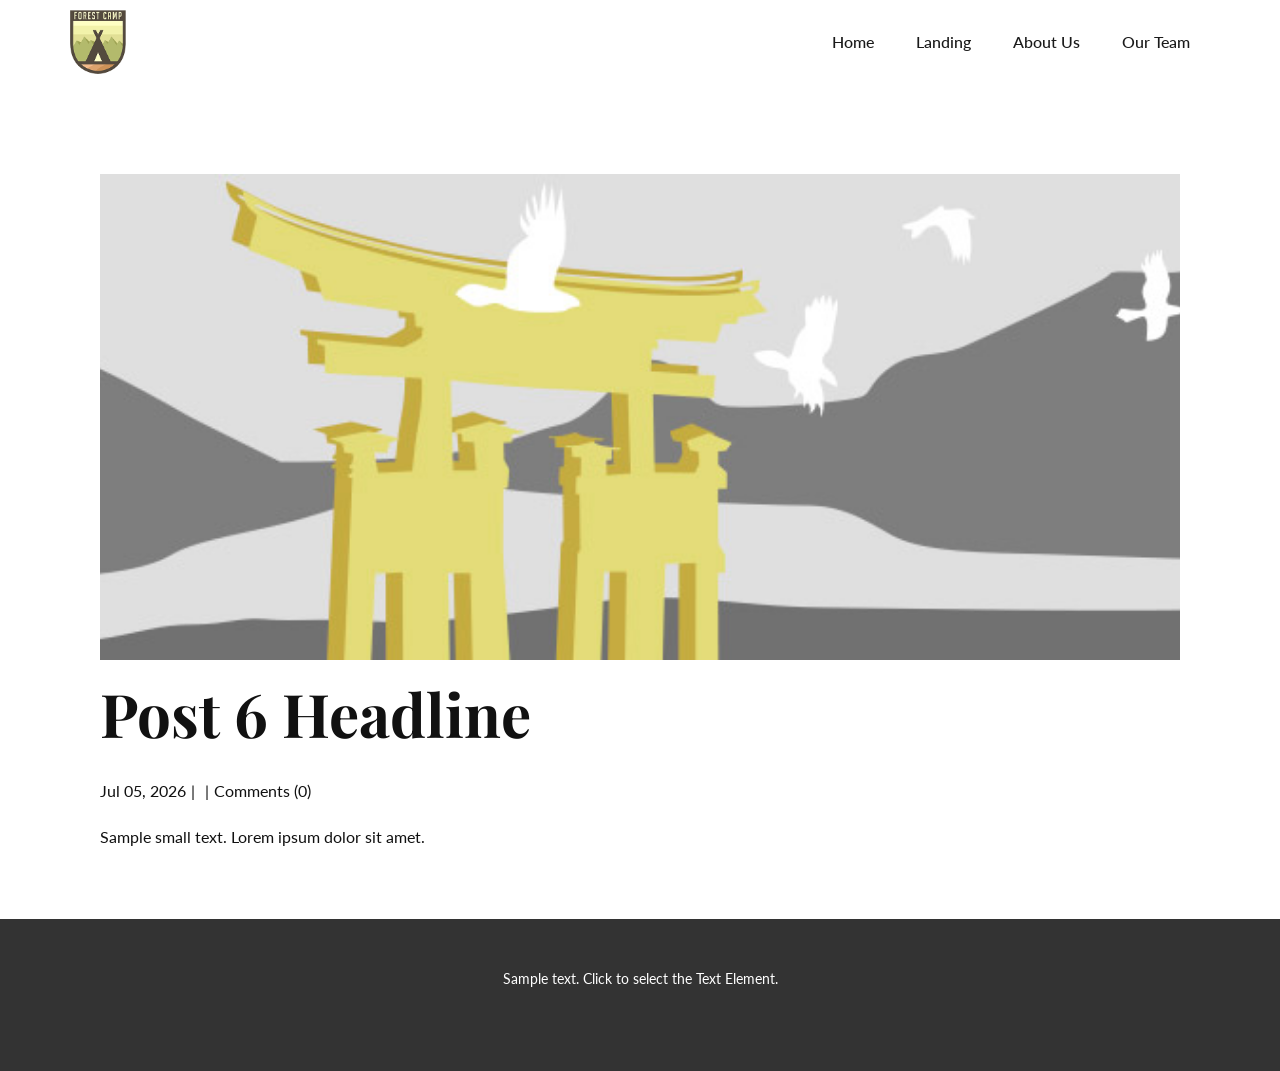
<file: blog/post-5.html>
<!DOCTYPE html>
<html style="font-size: 16px;" lang="en"><head>
    <meta name="viewport" content="width=device-width, initial-scale=1.0">
    <meta charset="utf-8">
    <meta name="keywords" content="Post 1 Headline">
    <meta name="description" content="">
    <title>Post 6 Headline</title>
    <link rel="stylesheet" href="../nicepage.css" media="screen">
<link rel="stylesheet" href="../Post-Template.css" media="screen">
    <script class="u-script" type="text/javascript" src="../jquery.js" defer=""></script>
    <script class="u-script" type="text/javascript" src="../nicepage.js" defer=""></script>
    <meta name="generator" content="Nicepage 8.5.22, nicepage.com">
    
    
    
    <link id="u-page-google-font" rel="stylesheet" href="https://fonts.googleapis.com/css2?display=swap&amp;family=Playfair+Display:ital,wght@0,400;0,500;0,600;0,700;0,800;0,900;1,400;1,500;1,600;1,700;1,800;1,900&amp;family=Lato:ital,wght@0,100;0,300;0,400;0,700;0,900;1,100;1,300;1,400;1,700;1,900">
    <script type="application/ld+json">{
		"@context": "http://schema.org",
		"@type": "Organization",
		"name": "",
		"logo": "images/-.png"
}</script>
    <meta name="theme-color" content="#478ac9">
  <meta data-intl-tel-input-cdn-path="intlTelInput/"></head>
  <body data-path-to-root="./" data-include-products="false" class="u-body u-xl-mode" data-lang="en"><header class="u-clearfix u-header u-header" id="sec-c67f"><div class="u-clearfix u-sheet u-valign-middle u-sheet-1">
        <a href="#" class="u-image u-logo u-image-1" data-image-width="165" data-image-height="188">
          <img src="../images/-.png" class="u-logo-image u-logo-image-1">
        </a>
        <nav class="u-menu u-menu-one-level u-offcanvas u-menu-1" data-responsive-from="MD" role="navigation">
          <div class="menu-collapse" style="font-size: 1rem; letter-spacing: 0px; font-weight: 500;">
            <a class="u-button-style u-custom-active-color u-custom-border u-custom-border-color u-custom-borders u-custom-hover-color u-custom-left-right-menu-spacing u-custom-padding-bottom u-custom-text-active-color u-custom-text-color u-custom-text-hover-color u-custom-top-bottom-menu-spacing u-hamburger-link u-nav-link u-text-active-palette-1-base u-text-hover-palette-2-base" href="#" tabindex="-1" aria-label="Open menu" aria-controls="5447">
              <svg class="u-svg-link" viewBox="0 0 24 24"><use xlink:href="#menu-hamburger"></use></svg>
              <svg class="u-svg-content" version="1.1" id="menu-hamburger" viewBox="0 0 16 16" x="0px" y="0px" xmlns:xlink="http://www.w3.org/1999/xlink" xmlns="http://www.w3.org/2000/svg"><g><rect y="1" width="16" height="2"></rect><rect y="7" width="16" height="2"></rect><rect y="13" width="16" height="2"></rect>
</g></svg>
            </a>
          </div>
          <div class="u-custom-menu u-nav-container">
            <ul class="u-nav u-spacing-2 u-unstyled u-nav-1" role="menubar"><li class="u-nav-item" role="none"><a class="u-active-grey-5 u-button-style u-hover-grey-10 u-nav-link u-text-active-grey-90 u-text-grey-90 u-text-hover-grey-90 u-nav-link-2" href="#" tabindex="-1" role="menuitem" aria-haspopup="true" aria-expanded="false">Home</a>
</li><li class="u-nav-item" role="none"><a class="u-active-grey-5 u-button-style u-hover-grey-10 u-nav-link u-text-active-grey-90 u-text-grey-90 u-text-hover-grey-90 u-nav-link-2" href="#" tabindex="-1" role="menuitem">Landing</a>
</li><li class="u-nav-item" role="none"><a class="u-active-grey-5 u-button-style u-hover-grey-10 u-nav-link u-text-active-grey-90 u-text-grey-90 u-text-hover-grey-90 u-nav-link-2" href="#" tabindex="-1" role="menuitem">About Us</a>
</li><li class="u-nav-item" role="none"><a class="u-active-grey-5 u-button-style u-hover-grey-10 u-nav-link u-text-active-grey-90 u-text-grey-90 u-text-hover-grey-90 u-nav-link-2" href="#" tabindex="-1" role="menuitem">Our Team</a>
</li></ul>
          </div>
          <div class="u-custom-menu u-nav-container-collapse" id="5447" role="region" aria-label="Menu panel">
            <div class="u-black u-container-style u-inner-container-layout u-opacity u-opacity-95 u-sidenav">
              <div class="u-inner-container-layout u-sidenav-overflow">
                <div class="u-menu-close" tabindex="-1" aria-label="Close menu"></div>
                <ul class="u-align-center u-nav u-popupmenu-items u-unstyled u-nav-2"><li class="u-nav-item"><a class="u-button-style u-nav-link" href="#">Home</a>
</li><li class="u-nav-item"><a class="u-button-style u-nav-link" href="#">Landing</a>
</li><li class="u-nav-item"><a class="u-button-style u-nav-link" href="#">About Us</a>
</li><li class="u-nav-item"><a class="u-button-style u-nav-link" href="#">Our Team</a>
</li></ul>
              </div>
            </div>
            <div class="u-black u-menu-overlay u-opacity u-opacity-70"></div>
          </div>
          <style class="menu-style">@media (max-width: 939px) {
                    [data-responsive-from="MD"] .u-nav-container {
                        display: none;
                    }
                    [data-responsive-from="MD"] .menu-collapse {
                        display: block;
                    }
                }</style>
        </nav>
      </div></header>
    <section class="u-align-center u-clearfix u-section-1" id="block-2">
      <div class="u-clearfix u-sheet u-valign-middle-md u-valign-middle-sm u-valign-middle-xs u-sheet-1"><!--post_details--><!--post_details_options_json--><!--{"source":""}--><!--/post_details_options_json--><!--blog_post-->
        <div class="u-container-style u-expanded-width u-post-details u-post-details-1">
          <div class="u-container-layout u-valign-middle u-container-layout-1"><!--blog_post_image-->
            <img alt="" class="u-blog-control u-expanded-width u-image u-image-default u-image-1" src="../images/8ad73f3c.jpeg"><!--/blog_post_image--><!--blog_post_header-->
            <h2 class="u-blog-control u-text u-text-1">Post 6 Headline</h2><!--/blog_post_header--><!--blog_post_metadata-->
            <div class="u-blog-control u-metadata u-metadata-1"><!--blog_post_metadata_date--><span class="u-meta-date u-meta-icon">Jul 05, 2026</span><!--/blog_post_metadata_date--><!--blog_post_metadata_category--><span class="u-meta-category u-meta-icon"></span><!--/blog_post_metadata_category--><!--blog_post_metadata_comments--><span class="u-meta-comments u-meta-icon"><!--blog_post_metadata_comments_content-->Comments (0)<!--/blog_post_metadata_comments_content--></span><!--/blog_post_metadata_comments-->
            </div><!--/blog_post_metadata--><!--blog_post_content-->
            <div class="u-align-justify u-blog-control u-post-content u-text u-text-2 fr-view">
  <p>Sample small text. Lorem ipsum dolor sit amet.</p>
  </div><!--/blog_post_content-->
          </div>
        </div><!--/blog_post--><!--/post_details-->
      </div>
    </section>
    
    
    
    <footer class="u-align-center u-clearfix u-container-align-center u-footer u-grey-80 u-footer" id="sec-b7f2"><div class="u-clearfix u-sheet u-sheet-1">
        <p class="u-small-text u-text u-text-variant u-text-1">Sample text. Click to select the Text Element.</p>
      </div></footer>
    <section class="u-backlink u-clearfix u-grey-80"></section>
  
</body></html>
</file>
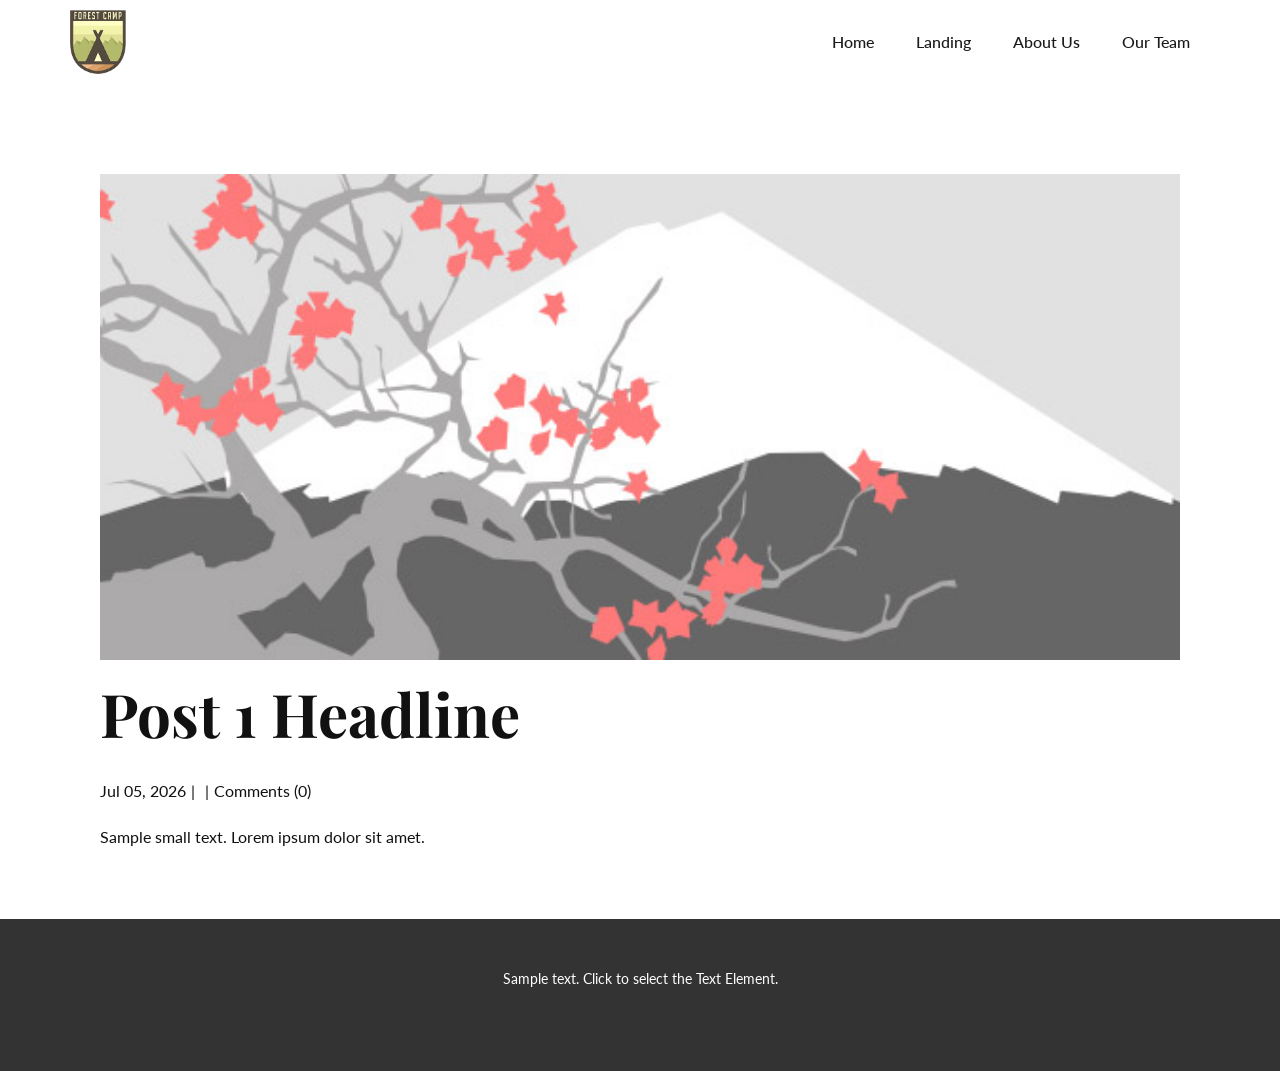
<file: blog/post.html>
<!DOCTYPE html>
<html style="font-size: 16px;" lang="en"><head>
    <meta name="viewport" content="width=device-width, initial-scale=1.0">
    <meta charset="utf-8">
    <meta name="keywords" content="Post 1 Headline">
    <meta name="description" content="">
    <title>Post 1 Headline</title>
    <link rel="stylesheet" href="../nicepage.css" media="screen">
<link rel="stylesheet" href="../Post-Template.css" media="screen">
    <script class="u-script" type="text/javascript" src="../jquery.js" defer=""></script>
    <script class="u-script" type="text/javascript" src="../nicepage.js" defer=""></script>
    <meta name="generator" content="Nicepage 8.5.22, nicepage.com">
    
    
    
    <link id="u-page-google-font" rel="stylesheet" href="https://fonts.googleapis.com/css2?display=swap&amp;family=Playfair+Display:ital,wght@0,400;0,500;0,600;0,700;0,800;0,900;1,400;1,500;1,600;1,700;1,800;1,900&amp;family=Lato:ital,wght@0,100;0,300;0,400;0,700;0,900;1,100;1,300;1,400;1,700;1,900">
    <script type="application/ld+json">{
		"@context": "http://schema.org",
		"@type": "Organization",
		"name": "",
		"logo": "images/-.png"
}</script>
    <meta name="theme-color" content="#478ac9">
  <meta data-intl-tel-input-cdn-path="intlTelInput/"></head>
  <body data-path-to-root="./" data-include-products="false" class="u-body u-xl-mode" data-lang="en"><header class="u-clearfix u-header u-header" id="sec-c67f"><div class="u-clearfix u-sheet u-valign-middle u-sheet-1">
        <a href="#" class="u-image u-logo u-image-1" data-image-width="165" data-image-height="188">
          <img src="../images/-.png" class="u-logo-image u-logo-image-1">
        </a>
        <nav class="u-menu u-menu-one-level u-offcanvas u-menu-1" data-responsive-from="MD" role="navigation">
          <div class="menu-collapse" style="font-size: 1rem; letter-spacing: 0px; font-weight: 500;">
            <a class="u-button-style u-custom-active-color u-custom-border u-custom-border-color u-custom-borders u-custom-hover-color u-custom-left-right-menu-spacing u-custom-padding-bottom u-custom-text-active-color u-custom-text-color u-custom-text-hover-color u-custom-top-bottom-menu-spacing u-hamburger-link u-nav-link u-text-active-palette-1-base u-text-hover-palette-2-base" href="#" tabindex="-1" aria-label="Open menu" aria-controls="5447">
              <svg class="u-svg-link" viewBox="0 0 24 24"><use xlink:href="#menu-hamburger"></use></svg>
              <svg class="u-svg-content" version="1.1" id="menu-hamburger" viewBox="0 0 16 16" x="0px" y="0px" xmlns:xlink="http://www.w3.org/1999/xlink" xmlns="http://www.w3.org/2000/svg"><g><rect y="1" width="16" height="2"></rect><rect y="7" width="16" height="2"></rect><rect y="13" width="16" height="2"></rect>
</g></svg>
            </a>
          </div>
          <div class="u-custom-menu u-nav-container">
            <ul class="u-nav u-spacing-2 u-unstyled u-nav-1" role="menubar"><li class="u-nav-item" role="none"><a class="u-active-grey-5 u-button-style u-hover-grey-10 u-nav-link u-text-active-grey-90 u-text-grey-90 u-text-hover-grey-90 u-nav-link-2" href="#" tabindex="-1" role="menuitem" aria-haspopup="true" aria-expanded="false">Home</a>
</li><li class="u-nav-item" role="none"><a class="u-active-grey-5 u-button-style u-hover-grey-10 u-nav-link u-text-active-grey-90 u-text-grey-90 u-text-hover-grey-90 u-nav-link-2" href="#" tabindex="-1" role="menuitem">Landing</a>
</li><li class="u-nav-item" role="none"><a class="u-active-grey-5 u-button-style u-hover-grey-10 u-nav-link u-text-active-grey-90 u-text-grey-90 u-text-hover-grey-90 u-nav-link-2" href="#" tabindex="-1" role="menuitem">About Us</a>
</li><li class="u-nav-item" role="none"><a class="u-active-grey-5 u-button-style u-hover-grey-10 u-nav-link u-text-active-grey-90 u-text-grey-90 u-text-hover-grey-90 u-nav-link-2" href="#" tabindex="-1" role="menuitem">Our Team</a>
</li></ul>
          </div>
          <div class="u-custom-menu u-nav-container-collapse" id="5447" role="region" aria-label="Menu panel">
            <div class="u-black u-container-style u-inner-container-layout u-opacity u-opacity-95 u-sidenav">
              <div class="u-inner-container-layout u-sidenav-overflow">
                <div class="u-menu-close" tabindex="-1" aria-label="Close menu"></div>
                <ul class="u-align-center u-nav u-popupmenu-items u-unstyled u-nav-2"><li class="u-nav-item"><a class="u-button-style u-nav-link" href="#">Home</a>
</li><li class="u-nav-item"><a class="u-button-style u-nav-link" href="#">Landing</a>
</li><li class="u-nav-item"><a class="u-button-style u-nav-link" href="#">About Us</a>
</li><li class="u-nav-item"><a class="u-button-style u-nav-link" href="#">Our Team</a>
</li></ul>
              </div>
            </div>
            <div class="u-black u-menu-overlay u-opacity u-opacity-70"></div>
          </div>
          <style class="menu-style">@media (max-width: 939px) {
                    [data-responsive-from="MD"] .u-nav-container {
                        display: none;
                    }
                    [data-responsive-from="MD"] .menu-collapse {
                        display: block;
                    }
                }</style>
        </nav>
      </div></header>
    <section class="u-align-center u-clearfix u-section-1" id="block-2">
      <div class="u-clearfix u-sheet u-valign-middle-md u-valign-middle-sm u-valign-middle-xs u-sheet-1"><!--post_details--><!--post_details_options_json--><!--{"source":""}--><!--/post_details_options_json--><!--blog_post-->
        <div class="u-container-style u-expanded-width u-post-details u-post-details-1">
          <div class="u-container-layout u-valign-middle u-container-layout-1"><!--blog_post_image-->
            <img alt="" class="u-blog-control u-expanded-width u-image u-image-default u-image-1" src="../images/0fd3416c.jpeg"><!--/blog_post_image--><!--blog_post_header-->
            <h2 class="u-blog-control u-text u-text-1">Post 1 Headline</h2><!--/blog_post_header--><!--blog_post_metadata-->
            <div class="u-blog-control u-metadata u-metadata-1"><!--blog_post_metadata_date--><span class="u-meta-date u-meta-icon">Jul 05, 2026</span><!--/blog_post_metadata_date--><!--blog_post_metadata_category--><span class="u-meta-category u-meta-icon"></span><!--/blog_post_metadata_category--><!--blog_post_metadata_comments--><span class="u-meta-comments u-meta-icon"><!--blog_post_metadata_comments_content-->Comments (0)<!--/blog_post_metadata_comments_content--></span><!--/blog_post_metadata_comments-->
            </div><!--/blog_post_metadata--><!--blog_post_content-->
            <div class="u-align-justify u-blog-control u-post-content u-text u-text-2 fr-view">
  <p>Sample small text. Lorem ipsum dolor sit amet.</p>
  </div><!--/blog_post_content-->
          </div>
        </div><!--/blog_post--><!--/post_details-->
      </div>
    </section>
    
    
    
    <footer class="u-align-center u-clearfix u-container-align-center u-footer u-grey-80 u-footer" id="sec-b7f2"><div class="u-clearfix u-sheet u-sheet-1">
        <p class="u-small-text u-text u-text-variant u-text-1">Sample text. Click to select the Text Element.</p>
      </div></footer>
    <section class="u-backlink u-clearfix u-grey-80"></section>
  
</body></html>
</file>
